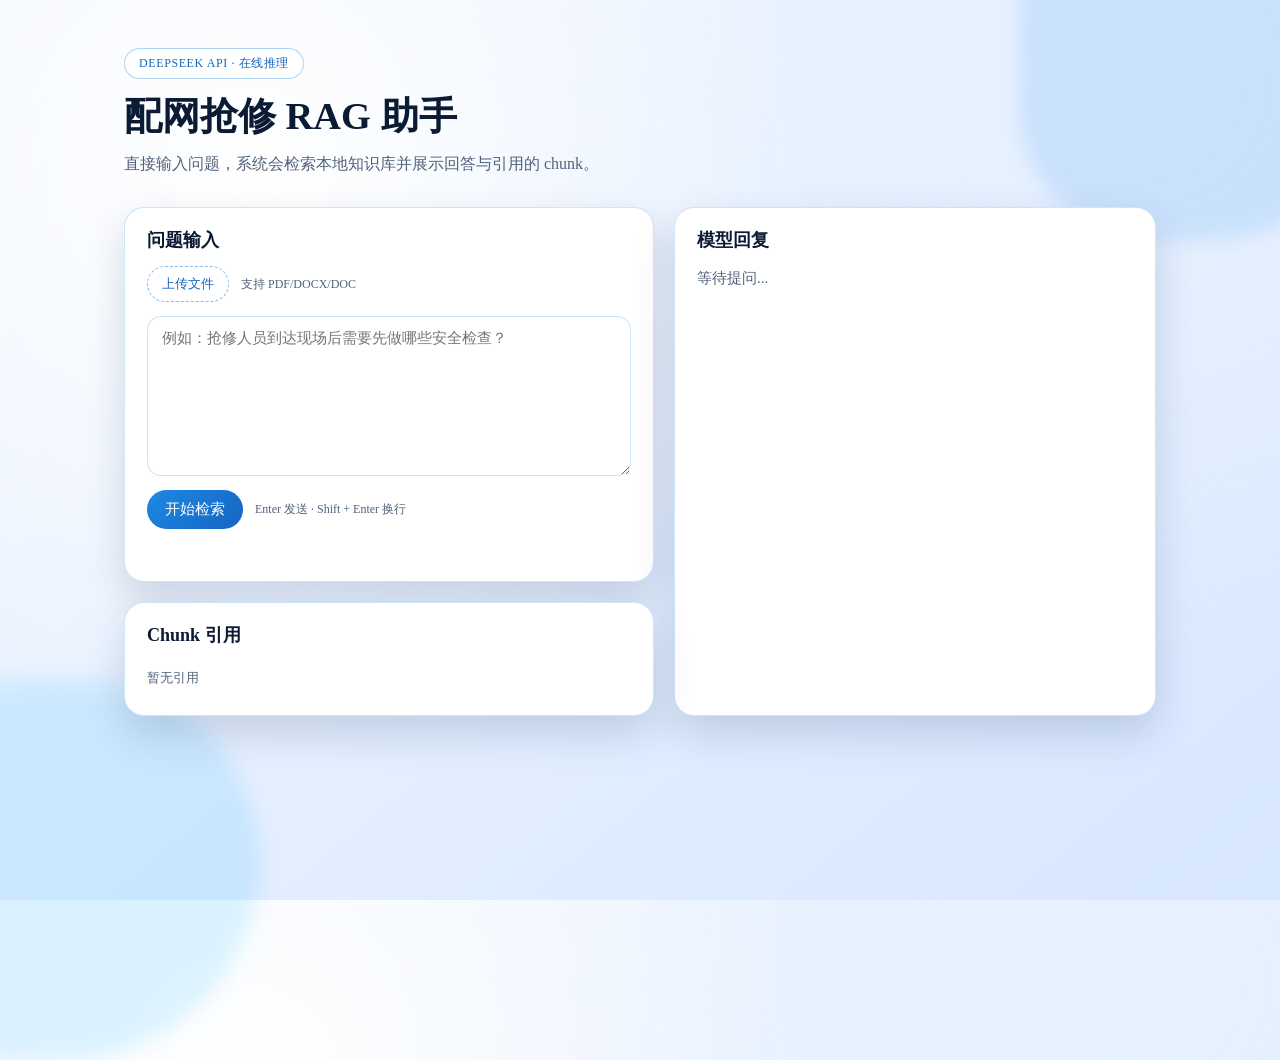
<file: ragdemo/app/static/index.html>
<!doctype html>
<html lang="zh-CN">
  <head>
    <meta charset="utf-8" />
    <meta name="viewport" content="width=device-width, initial-scale=1" />
    <title>配网 RAG 查询台</title>
    <style>
      :root {
          color-scheme: light;
          --bg: #f3f8ff;
          --bg-deep: #d7e7ff;
          --ink: #0b1b34;
          --muted: #51627a;
          --accent: #1e88e5;
          --accent-strong: #1565c0;
          --card: #ffffff;
          --border: rgba(30, 136, 229, 0.22);
          --shadow: 0 18px 40px rgba(10, 36, 78, 0.16);
      }

      * {
        box-sizing: border-box;
      }

      body {
        margin: 0;
        min-height: 100vh;
        font-family: "STKaiti", "KaiTi", "SimSun", serif;
        color: var(--ink);
        background: radial-gradient(circle at 20% 20%, #ffffff, transparent 45%),
        radial-gradient(circle at 90% 10%, #e7f1ff, transparent 40%),
        linear-gradient(140deg, var(--bg) 0%, var(--bg-deep) 100%);
        position: relative;
        overflow-x: hidden;
      }

      body::before,
      body::after {
        content: "";
        position: absolute;
        inset: auto;
        width: 380px;
        height: 380px;
        border-radius: 45% 55% 60% 40%;
        background: rgba(30, 136, 229, 0.14);
        filter: blur(10px);
        z-index: 0;
      }

      body::before {
        top: -140px;
        right: -120px;
      }

      body::after {
        bottom: -160px;
        left: -120px;
        background: rgba(0, 170, 255, 0.12);
      }

      .shell {
        position: relative;
        z-index: 1;
        max-width: 1080px;
        margin: 0 auto;
        padding: 48px 24px 64px;
      }

      .hero {
        display: flex;
        flex-direction: column;
        gap: 12px;
        margin-bottom: 32px;
        animation: rise 0.7s ease both;
      }

      .badge {
        align-self: flex-start;
        padding: 6px 14px;
        border-radius: 999px;
        border: 1px solid rgba(30, 136, 229, 0.35);
        background: rgba(255, 255, 255, 0.78);
        color: var(--accent-strong);
        letter-spacing: 0.05em;
        font-size: 12px;
        text-transform: uppercase;
      }
      h1 {
        font-size: clamp(28px, 3vw, 40px);
        margin: 0;
      }

      .subtitle {
        color: var(--muted);
        font-size: 16px;
        max-width: 720px;
        margin: 0;
      }

      .grid {
        display: grid;
        gap: 20px;
        grid-template-columns: minmax(0, 1.1fr) minmax(0, 1fr);
        grid-template-areas:
          "question answer"
          "sources answer";
      }

      .card {
        background: var(--card);
        border: 1px solid var(--border);
        border-radius: 20px;
        padding: 20px 22px;
        box-shadow: var(--shadow);
        display: flex;
        flex-direction: column;
        gap: 14px;
        animation: rise 0.6s ease both;
      }

      .question {
        grid-area: question;
      }

      .answer {
        grid-area: answer;
        min-height: 360px;
      }

      .sources {
        grid-area: sources;
      }

      .card h2 {
        margin: 0;
        font-size: 18px;
      }

      textarea {
        width: 100%;
        min-height: 160px;
        padding: 12px 14px;
        border-radius: 14px;
        border: 1px solid rgba(30, 136, 229, 0.22);
        background: rgba(255, 255, 255, 0.8);
        font-size: 15px;
        resize: vertical;
      }

      textarea:focus {
        outline: 2px solid rgba(30, 136, 229, 0.32);
        border-color: rgba(30, 136, 229, 0.55);
      }

      .controls {
        display: flex;
        align-items: center;
        gap: 12px;
      }

      .upload-row {
        display: flex;
        align-items: center;
        gap: 12px;
        flex-wrap: wrap;
      }

      .upload-button {
        display: inline-flex;
        align-items: center;
        gap: 8px;
        padding: 8px 14px;
        border-radius: 999px;
        border: 1px dashed rgba(30, 136, 229, 0.55);
        background: rgba(255, 255, 255, 0.8);
        color: var(--accent-strong);
        font-size: 13px;
        cursor: pointer;
        transition: transform 0.2s ease, box-shadow 0.2s ease;
      }

      .upload-button:hover {
        transform: translateY(-1px);
        box-shadow: 0 10px 20px rgba(21, 101, 192, 0.18);
      }

      .upload-button input {
        display: none;
      }

      .upload-status {
        font-size: 12px;
        color: var(--muted);
      }

      button {
        border: none;
        padding: 10px 18px;
        border-radius: 999px;
        background: linear-gradient(135deg, var(--accent), var(--accent-strong));
        color: #fff;
        font-size: 15px;
        cursor: pointer;
        transition: transform 0.2s ease, box-shadow 0.2s ease;
      }

      button:hover:not(:disabled) {
        transform: translateY(-1px);
        box-shadow: 0 10px 24px rgba(21, 101, 192, 0.28);
      }

      button:disabled {
        cursor: not-allowed;
        opacity: 0.7;
      }

      .hint {
        font-size: 12px;
        color: var(--muted);
      }

      .status {
        min-height: 18px;
        font-size: 13px;
        color: var(--accent-strong);
      }

      .content {
        font-size: 15px;
        line-height: 1.6;
        white-space: pre-wrap;
      }

      .muted {
        color: var(--muted);
      }

      .source-list {
        display: flex;
        flex-direction: column;
        gap: 12px;
      }

      .source {
        border-left: 3px solid rgba(30, 136, 229, 0.65);
        padding: 10px 12px;
        background: rgba(255, 255, 255, 0.6);
        border-radius: 12px;
        display: flex;
        flex-direction: column;
        gap: 6px;
      }

      .source-title {
        font-weight: 600;
        font-size: 14px;
      }

      .source-meta {
        font-size: 12px;
        color: var(--muted);
      }

      .source-snippet {
        font-size: 13px;
        color: #18304f;
      }

      .empty {
        font-size: 13px;
        color: var(--muted);
        padding: 8px 0;
      }

      @keyframes rise {
        from {
          opacity: 0;
          transform: translateY(12px);
        }
        to {
          opacity: 1;
          transform: translateY(0);
        }
      }

      @media (max-width: 900px) {
        .grid {
          grid-template-columns: 1fr;
          grid-template-areas:
            "question"
            "answer"
            "sources";
        }

        .answer {
          min-height: 240px;
        }
      }
    </style>
  </head>
  <body>
    <div class="shell">
      <header class="hero">
        <div class="badge">DeepSeek API · 在线推理</div>
        <h1>配网抢修 RAG 助手</h1>
        <p class="subtitle">
          直接输入问题，系统会检索本地知识库并展示回答与引用的 chunk。
        </p>
      </header>
      <main class="grid">
        <section class="card question" style="animation-delay: 0.1s;">
          <h2>问题输入</h2>
          <div class="upload-row">
            <label class="upload-button">
              <input
                id="file-upload"
                type="file"
                multiple
                accept=".pdf,.docx,.doc"
              />
              上传文件
            </label>
            <span id="upload-status" class="upload-status">支持 PDF/DOCX/DOC</span>
          </div>
          <textarea
            id="question"
            placeholder="例如：抢修人员到达现场后需要先做哪些安全检查？"
          ></textarea>
          <div class="controls">
            <button id="ask">开始检索</button>
            <span class="hint">Enter 发送 · Shift + Enter 换行</span>
          </div>
          <div id="status" class="status"></div>
        </section>
        <section class="card answer" style="animation-delay: 0.2s;">
          <h2>模型回复</h2>
          <div id="answer" class="content muted">等待提问...</div>
        </section>
        <section class="card sources" style="animation-delay: 0.3s;">
          <h2>Chunk 引用</h2>
          <div id="sources" class="source-list">
            <div class="empty">暂无引用</div>
          </div>
        </section>
      </main>
    </div>
    <script>
      (() => {
        const apiBase = `${window.location.protocol}//${window.location.hostname}:6006`;
        const questionInput = document.getElementById("question");
        const askBtn = document.getElementById("ask");
        const answerBox = document.getElementById("answer");
        const sourcesBox = document.getElementById("sources");
        const status = document.getElementById("status");
        const uploadInput = document.getElementById("file-upload");
        const uploadStatus = document.getElementById("upload-status");

        const setLoading = (loading) => {
          askBtn.disabled = loading;
          askBtn.textContent = loading ? "检索中..." : "开始检索";
          if (loading) {
            status.textContent = "正在检索，请稍候。";
          }
        };

        const renderSources = (sources) => {
          sourcesBox.innerHTML = "";
          if (!sources || sources.length === 0) {
            const empty = document.createElement("div");
            empty.className = "empty";
            empty.textContent = "暂无引用";
            sourcesBox.appendChild(empty);
            return;
          }
          sources.forEach((item, index) => {
            const card = document.createElement("div");
            card.className = "source";

            const title = document.createElement("div");
            title.className = "source-title";
            title.textContent = item.source || `来源 ${index + 1}`;

            const meta = document.createElement("div");
            meta.className = "source-meta";
            if (item.page !== null && item.page !== undefined) {
              meta.textContent = `页码 ${item.page}`;
            } else {
              meta.textContent = "未标注页码";
            }

            const snippet = document.createElement("div");
            snippet.className = "source-snippet";
            snippet.textContent = item.snippet || "";

            card.append(title, meta, snippet);
            sourcesBox.appendChild(card);
          });
        };

        const runQuery = async () => {
          const question = questionInput.value.trim();
          if (!question) {
            status.textContent = "请先输入问题。";
            questionInput.focus();
            return;
          }

          setLoading(true);
          answerBox.textContent = "正在检索...";
          answerBox.classList.remove("muted");
          renderSources([]);

          try {
            const response = await fetch(`${apiBase}/query`, {
              method: "POST",
              headers: { "Content-Type": "application/json" },
              body: JSON.stringify({ question }),
            });
            const payload = await response.json();
            if (!response.ok) {
              throw new Error(payload.detail || "请求失败");
            }
            answerBox.textContent = payload.answer || "未返回答案。";
            renderSources(payload.sources || []);
            status.textContent = "";
          } catch (error) {
            answerBox.textContent = "请求失败，请检查服务是否已启动。";
            status.textContent = error.message || "请求异常";
            renderSources([]);
          } finally {
            setLoading(false);
          }
        };

        const uploadFiles = async (files) => {
          if (!files || files.length === 0) {
            return;
          }
          uploadInput.disabled = true;
          uploadStatus.textContent = `正在上传 ${files.length} 个文件...`;
          const formData = new FormData();
          files.forEach((file) => formData.append("files", file));

          try {
            const response = await fetch(`${apiBase}/upload`, {
              method: "POST",
              body: formData,
            });
            const payload = await response.json();
            if (!response.ok) {
              throw new Error(payload.detail || "上传失败");
            }
            const uploaded = payload.files ? payload.files.length : 0;
            const chunks = payload.chunks_indexed ?? 0;
            uploadStatus.textContent = `上传完成：${uploaded} 个文件，chunks ${chunks}`;
          } catch (error) {
            uploadStatus.textContent = error.message || "上传失败";
          } finally {
            uploadInput.value = "";
            uploadInput.disabled = false;
          }
        };

        askBtn.addEventListener("click", runQuery);
        uploadInput.addEventListener("change", () => {
          const files = Array.from(uploadInput.files || []);
          uploadFiles(files);
        });
        questionInput.addEventListener("keydown", (event) => {
          if (event.key === "Enter" && !event.shiftKey) {
            event.preventDefault();
            runQuery();
          }
        });
      })();
    </script>
  </body>
</html>
</file>
